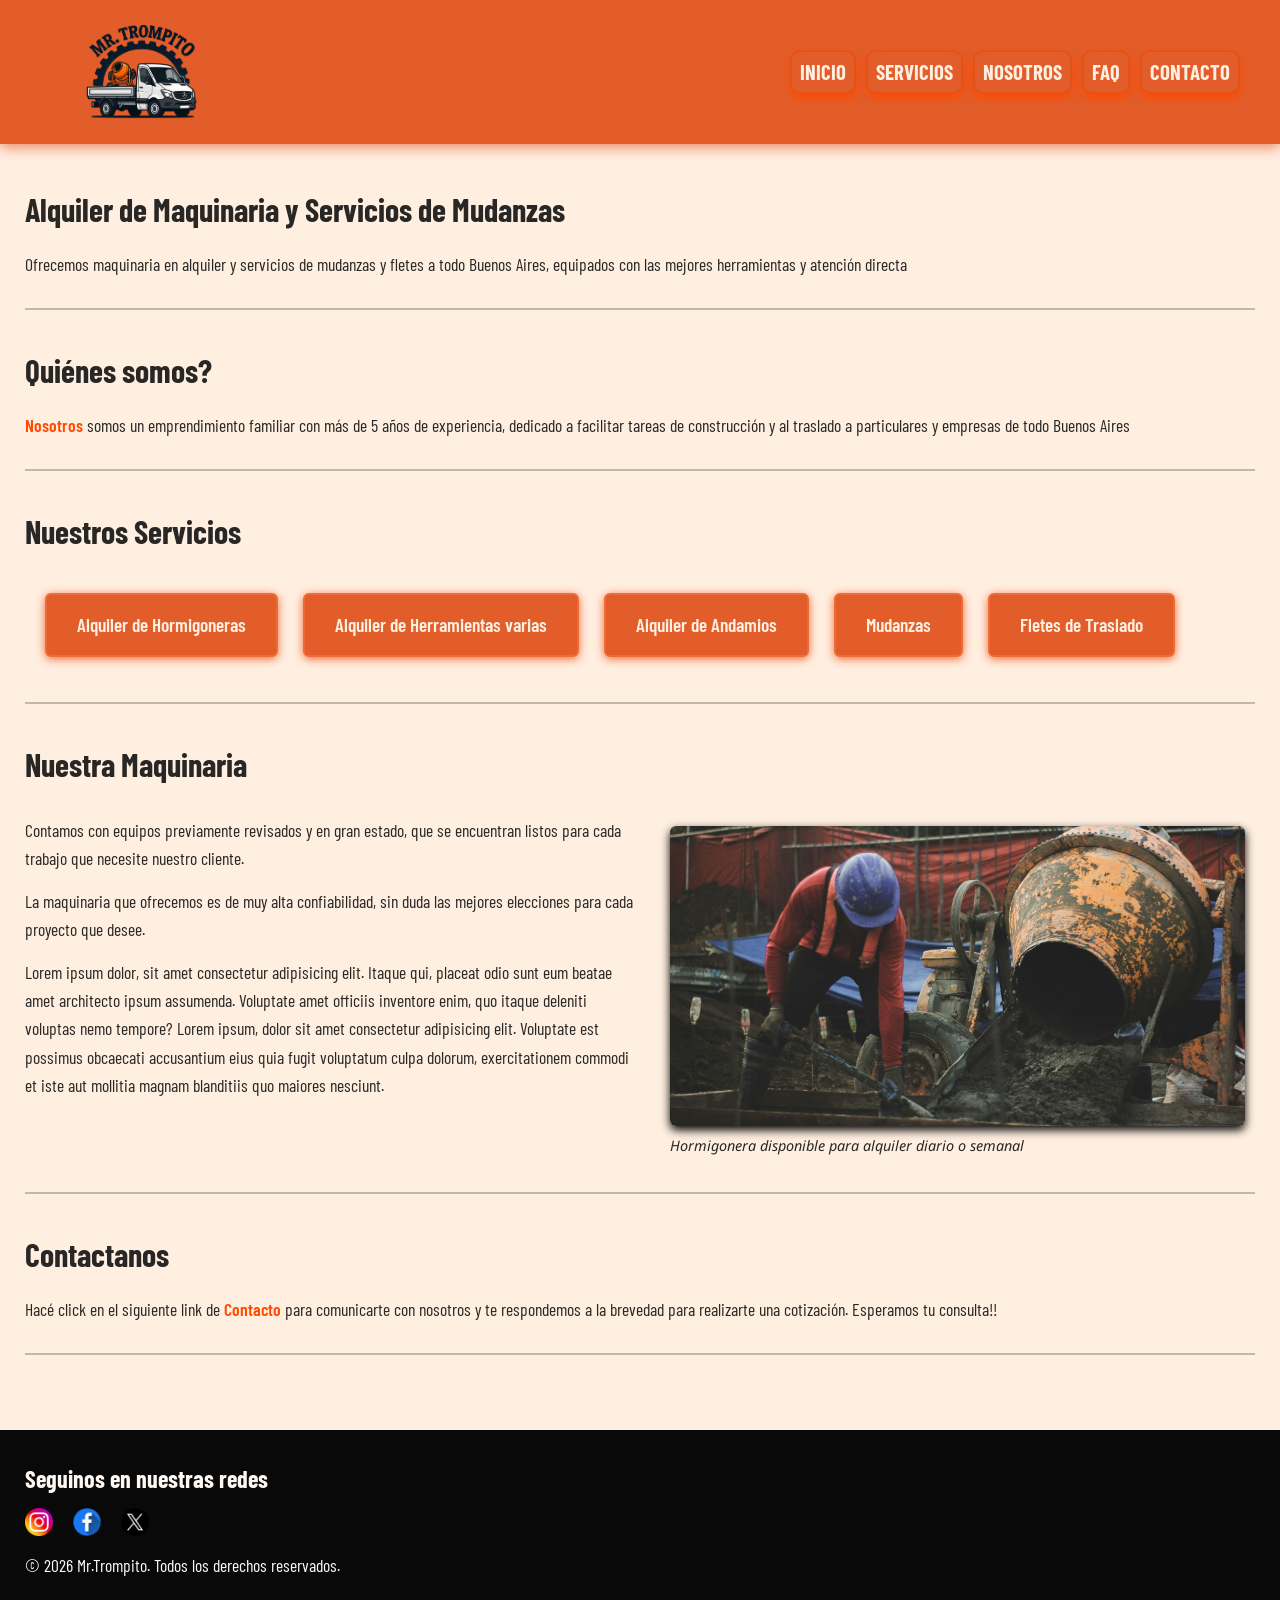
<file: index.html>
<!DOCTYPE html>
<html lang="es"> 
<head>
    <meta charset="UTF-8">
    <meta name="viewport" content="width=device-width, initial-scale=1.0">
    <title>Inicio | Mr. Trompito</title>
    <link rel="preconnect" href="https://fonts.googleapis.com">
    <link rel="preconnect" href="https://fonts.gstatic.com" crossorigin>
    <link href="https://fonts.googleapis.com/css2?family=Barlow+Condensed:wght@400;500;600;700;800&family=Noto+Sans:wght@400;500;600;700&display=swap" rel="stylesheet">
    <link rel="stylesheet" href="./css/styles.css">
    <link rel="shortcut icon" href="./assets/favicon.png" type="image/x-icon">
</head>
<body>
    <header>
        <a class="linkTitulo" href="#">
            <img class="logo" src="./assets/logoprincipal.png" alt="Mr. Trompito - Maquinaria y Fletes">
        </a>
        <nav> 
            <ul>
                <li><a href="#" class="linkMenu">INICIO</a></li>
                <li><a href="./pages/Servicios.html" class="linkMenu">SERVICIOS</a></li>
                <li><a href="./pages/Nosotros.html" class="linkMenu">NOSOTROS</a></li>
                <li><a href="./pages/Faq.html" class="linkMenu">FAQ</a></li>
                <li><a href="./pages/Contacto.html" class="linkMenu">CONTACTO</a></li>
            </ul>
        </nav>
    </header>
<main>
    <section>
        <h2>Alquiler de Maquinaria y Servicios de Mudanzas</h2>
        <p>Ofrecemos maquinaria en alquiler y servicios de mudanzas y fletes a todo Buenos Aires, equipados con las mejores herramientas y atención directa</p>
    </section>
    <section>
        <h2>Quiénes somos?</h2>
        <p><a href="./pages/Nosotros.html">Nosotros</a> somos un emprendimiento familiar con más de 5 años de experiencia, dedicado a facilitar tareas de construcción y al traslado a particulares y empresas de todo Buenos Aires</p>
    </section>
    <section>
        <h2>Nuestros Servicios</h2> 
            <ul class="lista-servicios">
                <li>Alquiler de Hormigoneras</li>
                <li>Alquiler de Herramientas varias</li>
                <li>Alquiler de Andamios</li>
                <li>Mudanzas</li>
                <li>Fletes de Traslado</li>
            </ul>           
    </section>
    <section>
        <h2>Nuestra Maquinaria</h2>
        <div class="contenido-maquinaria-inicio">
            <div class="texto-maquinaria">
                <p>Contamos con equipos previamente revisados y en gran estado, que se encuentran listos para cada trabajo que necesite nuestro cliente.</p>  
                <p>La maquinaria que ofrecemos es de muy alta confiabilidad, sin duda las mejores elecciones para cada proyecto que desee.</p>
                <p>Lorem ipsum dolor, sit amet consectetur adipisicing elit. Itaque qui, placeat odio sunt eum beatae amet architecto ipsum assumenda. Voluptate amet officiis inventore enim, quo itaque deleniti voluptas nemo tempore?
                    Lorem ipsum, dolor sit amet consectetur adipisicing elit. Voluptate est possimus obcaecati accusantium eius quia fugit voluptatum culpa dolorum, exercitationem commodi et iste aut mollitia magnam blanditiis quo maiores nesciunt.
                </p>
            
            </div>   
            <figure class="imagen-maquinaria-inicio">
                <img src="./assets/Hormigonera.jpg" alt="Hormigonera eléctrica color naranja lista para ser utilizada para mezclar material">
                <figcaption>Hormigonera disponible para alquiler diario o semanal</figcaption>
            </figure>
        </div>    
    </section>
    <section>
        <h2>Contactanos</h2>
        <p> Hacé click en el siguiente link de <a href="./pages/Contacto.html">Contacto</a> para comunicarte con nosotros y te respondemos a la brevedad para realizarte una cotización. Esperamos tu consulta!!</p>
    </section> 
</main>    
    <footer>
        <nav>
            <h2>Seguinos en nuestras redes</h2>
        <ul>
            <li>
                <a href="https://instagram.com/" target="_blank" rel="noopener noreferrer" class="linkFooter">
                    <img src="./assets/instagram.png" alt="Instagram" class="logoRedes">
                </a>
            </li>
            <li>
                <a href="https://facebook.com/" target="_blank" rel="noopener noreferrer" class="linkFooter">
                    <img src="./assets/facebook.png" alt="Facebook" class="logoRedes">
                </a>
            </li>
            <li>
                <a href="https://x.com" target="_blank" rel="noopener noreferrer" class="linkFooter">
                    <img src="./assets/x.png" alt="X (Ex Twitter)" class="logoRedes">
                </a>
            </li>
        </ul>
        </nav>
        <p>&copy; 2026 Mr.Trompito. Todos los derechos reservados.</p>   
    </footer>
</body>
</html>
</file>
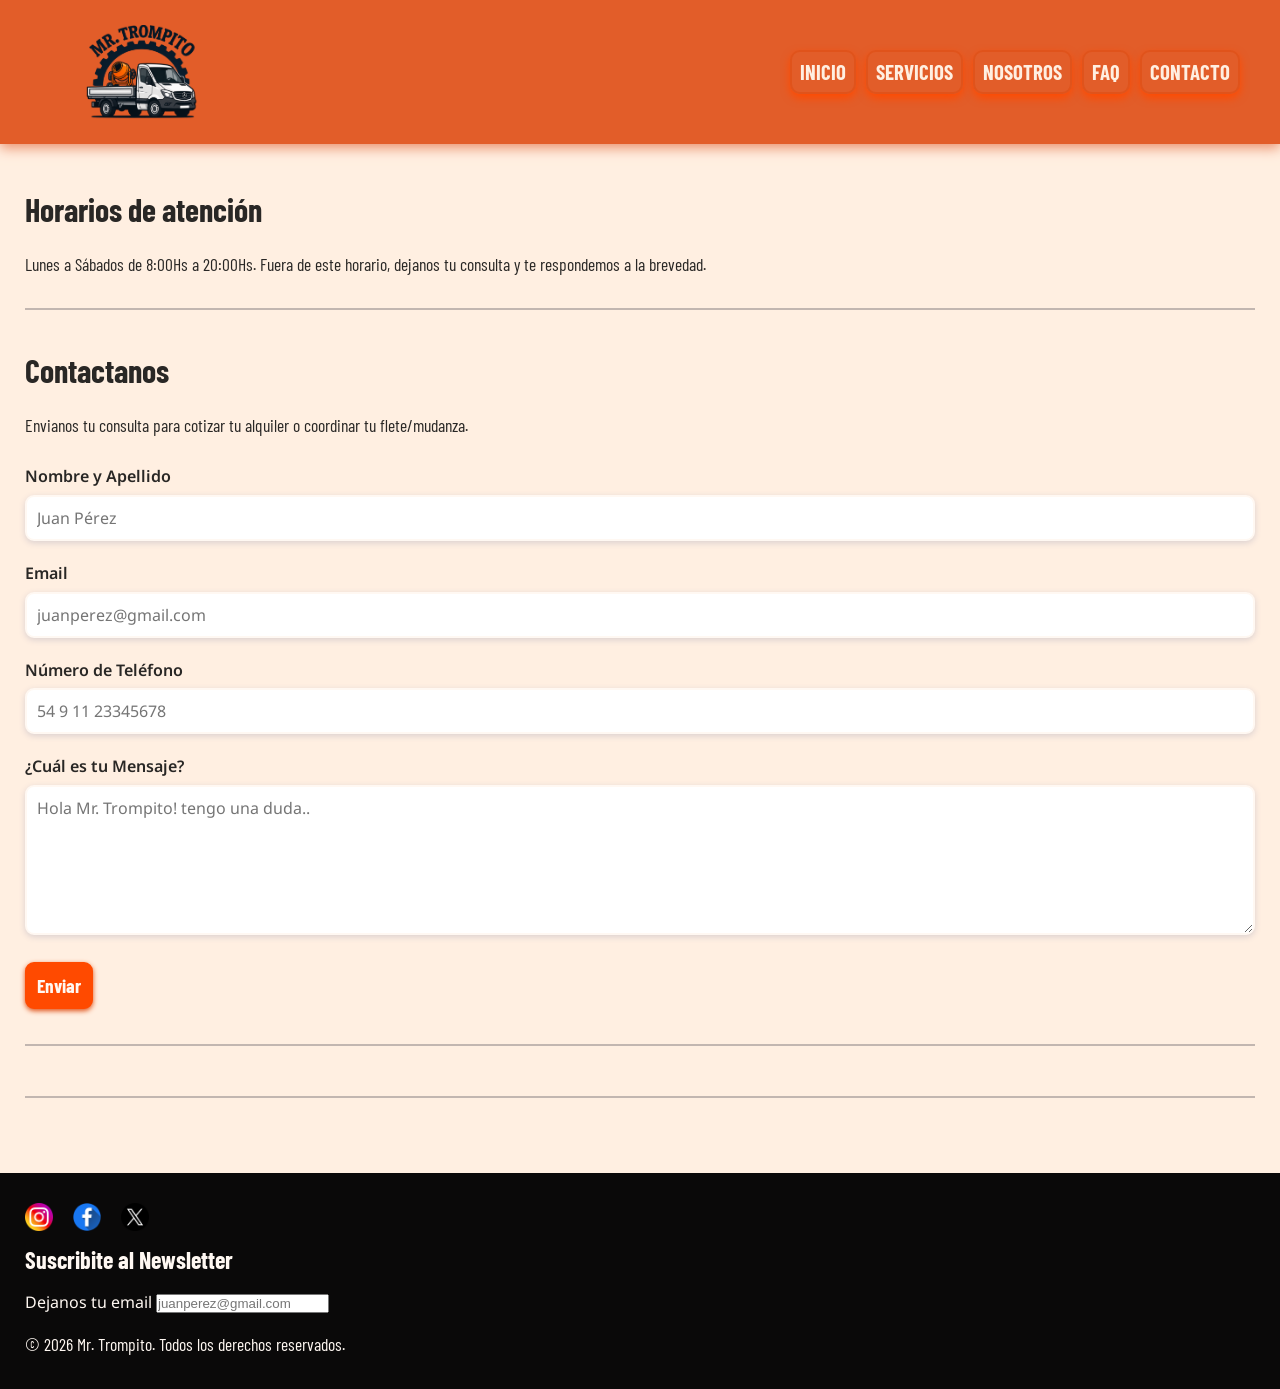
<file: pages/Contacto.html>
<!DOCTYPE html>
<html lang="es">
<head>
    <meta charset="UTF-8">
    <meta name="viewport" content="width=device-width, initial-scale=1.0">
    <title>Contacto | Mr. Trompito</title>
    <link rel="preconnect" href="https://fonts.googleapis.com">
    <link rel="preconnect" href="https://fonts.gstatic.com" crossorigin>
    <link href="https://fonts.googleapis.com/css2?family=Barlow+Condensed:wght@400;500;600;700;800&family=Noto+Sans:wght@400;500;600;700&display=swap" rel="stylesheet">
    <link rel="stylesheet" href="../css/styles.css">
    <link rel="shortcut icon" href="../assets/favicon.png" type="image/x-icon">
</head>
<body>
    <header>
        <a class="linkTitulo" href="#">
            <img class="logo" src="../assets/logoprincipal.png" alt="Mr. Trompito - Maquinaria y Fletes">
        </a>
        <nav>
            <ul>
                <li><a href="../index.html" class="linkMenu">INICIO</a></li>
                <li><a href="./Servicios.html" class="linkMenu">SERVICIOS</a></li>
                <li><a href="./Nosotros.html" class="linkMenu">NOSOTROS</a></li>
                <li><a href="./Faq.html" class="linkMenu">FAQ</a></li>
                <li><a href="#" class="linkMenu">CONTACTO</a></li>
            </ul>
        </nav>
    </header>   
<main>
    <section>
        <h2>Horarios de atención</h2>
        <p>Lunes a Sábados de 8:00Hs a 20:00Hs. Fuera de este horario, dejanos tu consulta y te respondemos a la brevedad.</p>
    </section>
    <section>
        <h2>Contactanos</h2>
        <p>Envianos tu consulta para cotizar tu alquiler o coordinar tu flete/mudanza.</p>
        <form action="#" method="post" class="formulario-contacto">
            <label for="nombreapellido">Nombre y Apellido</label>
            <input type="text" id="nombreapellido" placeholder="Juan Pérez">
            <label for="email"> Email</label>
            <input type="email" id="email" placeholder="juanperez@gmail.com">
            <label for="telefono">Número de Teléfono</label>
            <input type="tel" id="telefono" placeholder="54 9 11 23345678">
            <label for="mensaje">¿Cuál es tu Mensaje?</label>
            <textarea id="mensaje" placeholder="Hola Mr. Trompito! tengo una duda.."></textarea>
            <section>
                <input type="submit" value="Enviar">
            </section>
        </form>    
    </section>
</main>
<footer>
        <nav>
            <ul>
                <li><a href="https://instagram.com/" target="_blank" rel="noopener noreferrer" class="linkFooter">
                        <img src="../assets/instagram.png" alt="Instagram" class="logoRedes"></a></li>
                <li><a href="https://facebook.com/" target="_blank" rel="noopener noreferrer" class="linkFooter">
                        <img src="../assets/facebook.png" alt="Facebook" class="logoRedes"></a></li>
                <li><a href="https://x.com" target="_blank" rel="noopener noreferrer" class="linkFooter">
                    <img src="../assets/x.png" alt="X (Ex Twitter)" class="logoRedes"></a></li>
            </ul>
            <h2>Suscribite al Newsletter</h2>
            <form action="">
            <label for="emailNewsletter">Dejanos tu email</label>
                <input type="email" id="emailNewsletter" placeholder="juanperez@gmail.com"> 
            </form>
        </nav>
        <p>&copy; 2026 Mr. Trompito. Todos los derechos reservados.</p>
</footer>
</body>
</html>
</file>
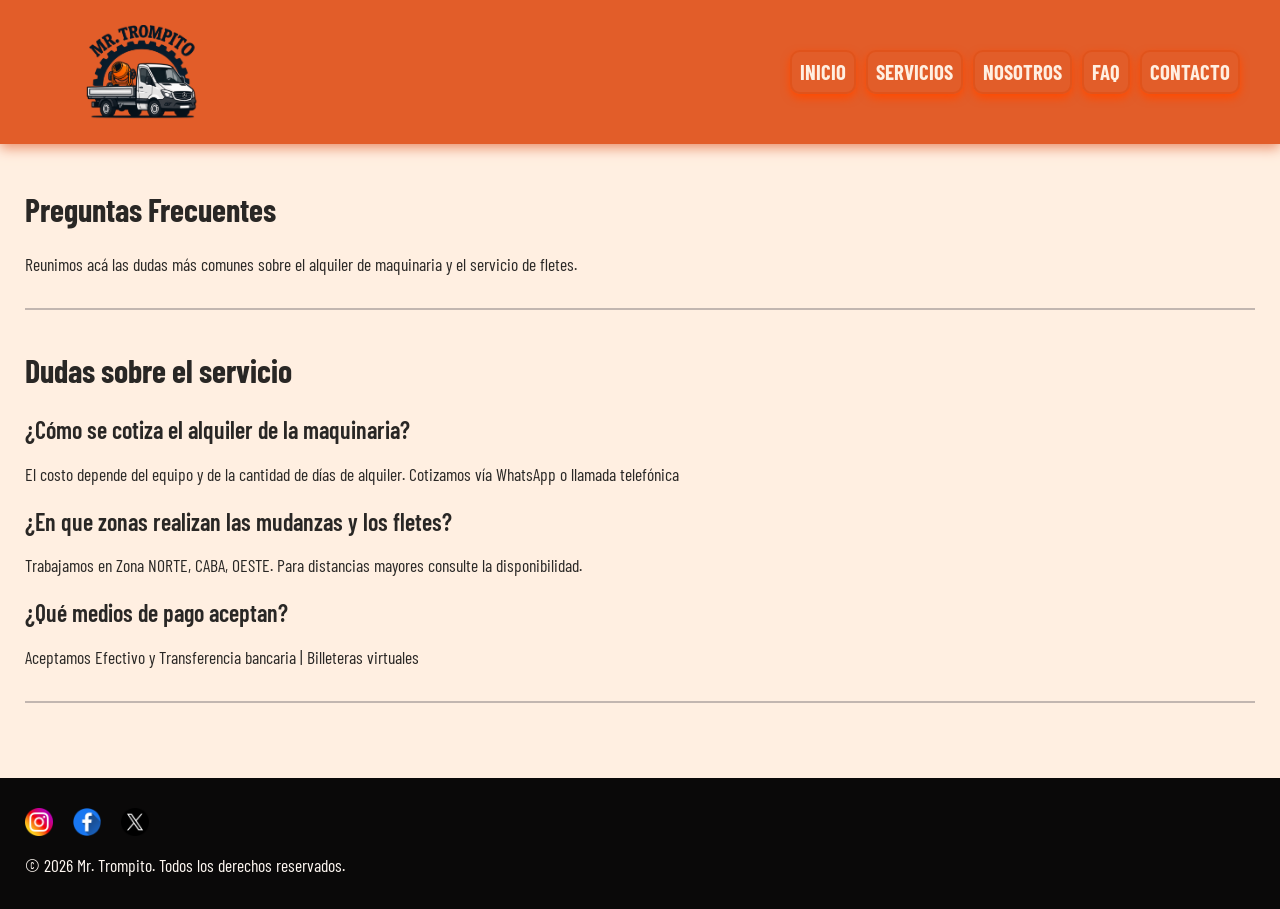
<file: pages/Faq.html>
<!DOCTYPE html>
<html lang="es">
<head>
    <meta charset="UTF-8">
    <meta name="viewport" content="width=device-width, initial-scale=1.0">
    <title>Preguntas Frecuentes | Mr. Trompito</title>
    <link rel="preconnect" href="https://fonts.googleapis.com">
    <link rel="preconnect" href="https://fonts.gstatic.com" crossorigin>
    <link href="https://fonts.googleapis.com/css2?family=Barlow+Condensed:wght@400;500;600;700;800&family=Noto+Sans:wght@400;500;600;700&display=swap" rel="stylesheet">
    <link rel="stylesheet" href="../css/styles.css">
    <link rel="shortcut icon" href="../assets/favicon.png" type="image/x-icon">
</head>
<body>
    <header>
        <a class="linkTitulo"href="#">
            <img class="logo" src="../assets/logoprincipal.png" alt="Mr. Trompito - Maquinaria y Fletes">
        </a>
        <nav>
            <ul>
                <li><a href="../index.html" class="linkMenu">INICIO</a></li>
                <li><a href="./Servicios.html" class="linkMenu">SERVICIOS</a></li>
                <li><a href="./Nosotros.html" class="linkMenu">NOSOTROS</a></li>
                <li><a href="#" class="linkMenu">FAQ</a></li>
                <li><a href="./Contacto.html" class="linkMenu">CONTACTO</a></li>
            </ul>
        </nav>
    </header>
<main>
    <section>
        <h2>Preguntas Frecuentes</h2>
        <p>Reunimos acá las dudas más comunes sobre el alquiler de maquinaria y el servicio de fletes.</p>
    </section>
    <section>
        <h2> Dudas sobre el servicio</h2>
        <article>
            <h3>¿Cómo se cotiza el alquiler de la maquinaria?</h3>
            <p>El costo depende del equipo y de la cantidad de días de alquiler. Cotizamos vía WhatsApp o llamada telefónica</p>
        </article>
        <article>
            <h3>¿En que zonas realizan las mudanzas y los fletes?</h3>
            <p>Trabajamos en Zona NORTE, CABA, OESTE. Para distancias mayores consulte la disponibilidad.</p>
        </article>
        <article>
            <h3>¿Qué medios de pago aceptan?</h3>
            <p>Aceptamos Efectivo y Transferencia bancaria | Billeteras virtuales</p>
        </article>
    </section>
</main>
<footer>
        <nav>
            <ul>
                <li><a href="https://instagram.com/" target="_blank" rel="noopener noreferrer" class="linkFooter">
                        <img src="../assets/instagram.png" alt="Instagram" class="logoRedes"></a></li>
                <li><a href="https://facebook.com/" target="_blank" rel="noopener noreferrer" class="linkFooter">
                        <img src="../assets/facebook.png" alt="Facebook" class="logoRedes"></a></li>
                <li><a href="https://x.com" target="_blank" rel="noopener noreferrer" class="linkFooter">
                    <img src="../assets/x.png" alt="X (Ex Twitter)" class="logoRedes"></a></li>
            </ul>
        </nav>
        <p>&copy; 2026 Mr. Trompito. Todos los derechos reservados.</p>  
</footer>
</body>
</html>
</file>
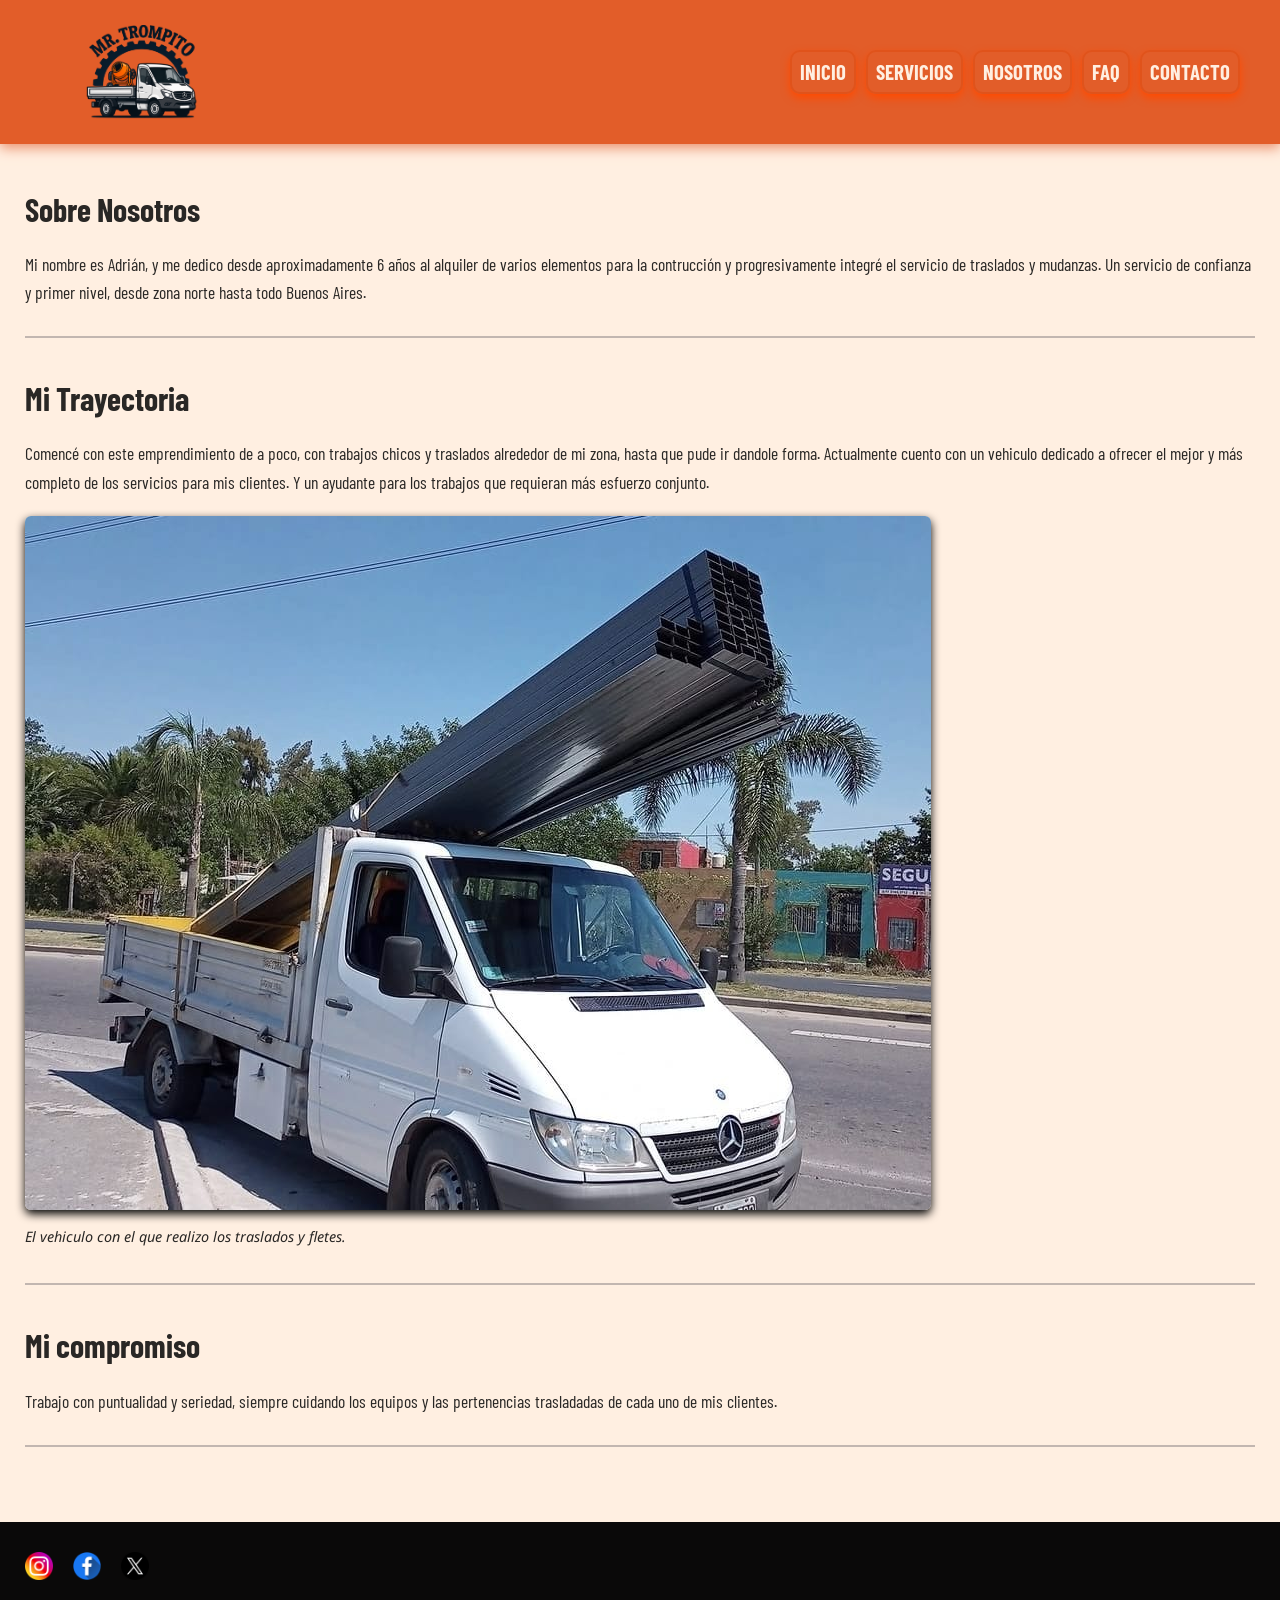
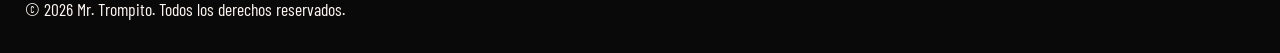
<file: pages/Nosotros.html>
<!DOCTYPE html>
<html lang="es">
<head>
    <meta charset="UTF-8">
    <meta name="viewport" content="width=device-width, initial-scale=1.0">
    <title>Nosotros | Mr. Trompito</title>
    <link rel="preconnect" href="https://fonts.googleapis.com">
    <link rel="preconnect" href="https://fonts.gstatic.com" crossorigin>
    <link href="https://fonts.googleapis.com/css2?family=Barlow+Condensed:wght@400;500;600;700;800&family=Noto+Sans:wght@400;500;600;700&display=swap" rel="stylesheet">
    <link rel="stylesheet" href="../css/styles.css">
    <link rel="shortcut icon" href="../assets/favicon.png" type="image/x-icon">
</head>
<body>
    <header>
        <a class="linkTitulo "href="#">
            <img class="logo" src="../assets/logoprincipal.png" alt="Mr. Trompito - Maquinaria y Fletes">
        </a>
        <nav>
            <ul>
                <li><a href="../index.html" class="linkMenu">INICIO</a></li>
                <li><a href="./Servicios.html" class="linkMenu">SERVICIOS</a></li>
                <li><a href="#" class="linkMenu">NOSOTROS</a></li>
                <li><a href="./Faq.html" class="linkMenu">FAQ</a></li>
                <li><a href="./Contacto.html" class="linkMenu">CONTACTO</a></li>
            </ul>
        </nav>
    </header>     
<main>
    <section>
        <h2>Sobre Nosotros</h2>
        <p>Mi nombre es Adrián, y me dedico desde aproximadamente 6 años al alquiler de varios elementos para la contrucción y progresivamente integré el servicio de traslados y mudanzas. Un servicio de confianza y primer nivel, desde zona norte hasta todo Buenos Aires.</p>
    </section>
    <section>
        <h2> Mi Trayectoria</h2>
        <p> Comencé con este emprendimiento de a poco, con trabajos chicos y traslados alrededor de mi zona, hasta que pude ir dandole forma. Actualmente cuento con un vehiculo dedicado a ofrecer el mejor y más completo de los servicios para mis clientes. Y un ayudante para los trabajos que requieran más esfuerzo conjunto.</p>
        <figure>
            <img src="../assets/camionflete.jpeg" alt="Mercedes Benz Sprinter C313 con caja utilizado para el servicio de fletes y mudanzas">
            <figcaption>El vehiculo con el que realizo los traslados y fletes.</figcaption>
        </figure>
    </section>
    <section>
        <h2> Mi compromiso</h2>
        <p>Trabajo con puntualidad y seriedad, siempre cuidando los equipos y las pertenencias trasladadas de cada uno de mis clientes.</p>
    </section>
</main>
<footer>
        
        <nav>
            <ul>
                <li><a href="https://instagram.com/" target="_blank" rel="noopener noreferrer" class="linkFooter">
                        <img src="../assets/instagram.png" alt="Instagram" class="logoRedes"></a></li>
                <li><a href="https://facebook.com/" target="_blank" rel="noopener noreferrer" class="linkFooter">
                        <img src="../assets/facebook.png" alt="Facebook" class="logoRedes"></a></li>
                <li><a href="https://x.com" target="_blank" rel="noopener noreferrer" class="linkFooter">
                    <img src="../assets/x.png" alt="X (Ex Twitter)" class="logoRedes"></a></li>
            </ul>
        </nav>
        <p>&copy; 2026 Mr. Trompito. Todos los derechos reservados.</p>
</footer>
</body>
</html>
</file>
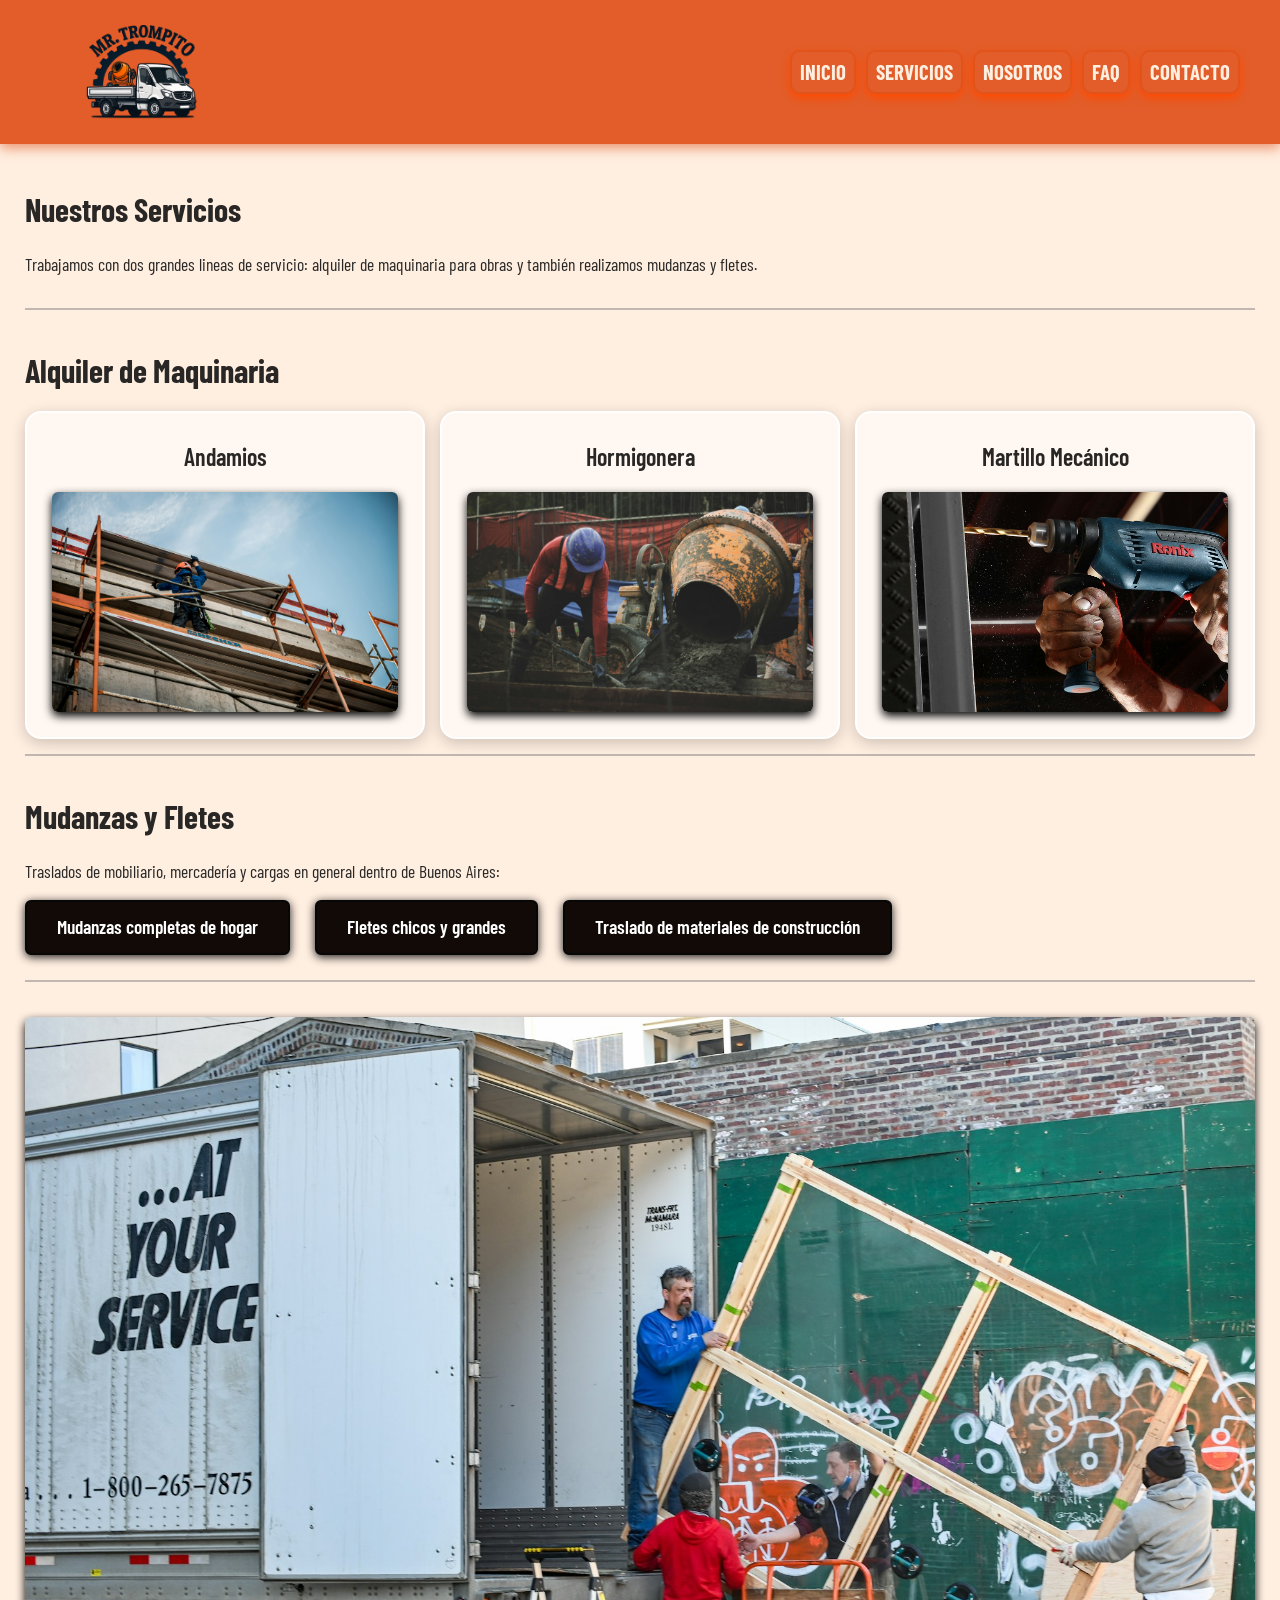
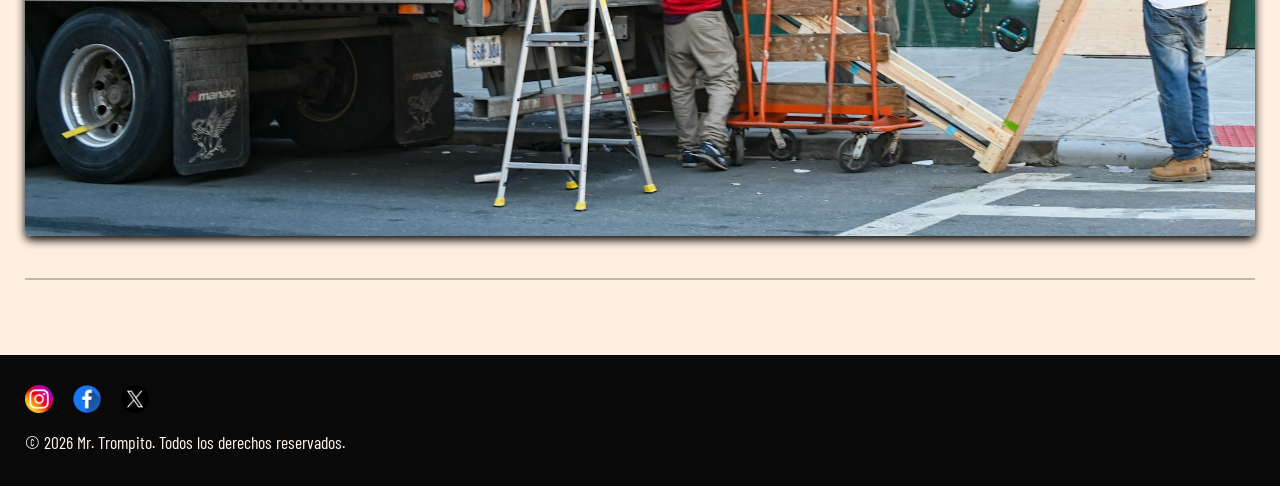
<file: pages/Servicios.html>
<!DOCTYPE html>
<html lang="es">
<head>
    <meta charset="UTF-8">
    <meta name="viewport" content="width=device-width, initial-scale=1.0">
    <title>Servicios | Mr. Trompito</title>
    <link rel="preconnect" href="https://fonts.googleapis.com">
    <link rel="preconnect" href="https://fonts.gstatic.com" crossorigin>
    <link href="https://fonts.googleapis.com/css2?family=Barlow+Condensed:wght@400;500;600;700;800&family=Noto+Sans:wght@400;500;600;700&display=swap" rel="stylesheet">
    <link rel="stylesheet" href="../css/styles.css">
    <link rel="shortcut icon" href="../assets/favicon.png" type="image/x-icon">
</head>
<body>
    <header>
        <a class="linkTitulo" href="#">
            <img class="logo" src="../assets/logoprincipal.png" alt="Mr. Trompito - Maquinaria y Fletes">
        </a>
        <nav>
            <ul>
                <li><a href="../index.html" class="linkMenu">INICIO</a></li>
                <li><a href="#" class="linkMenu">SERVICIOS</a></li>
                <li><a href="./Nosotros.html" class="linkMenu">NOSOTROS</a></li>
                <li><a href="./Faq.html" class="linkMenu">FAQ</a></li>
                <li><a href="./Contacto.html" class="linkMenu">CONTACTO</a></li>
            </ul>
        </nav>
    </header>
<main>
    <section>
        <h2>Nuestros Servicios</h2>
        <p>Trabajamos con dos grandes lineas de servicio: alquiler de maquinaria para obras y también  realizamos mudanzas y fletes.</p>
    </section>
    <section> 
            <h2>Alquiler de Maquinaria</h2>
            <div class="contenedor-maquinaria">
                <article class="tarjeta-maquinaria"> 
                    <h3>Andamios</h3>
                    <figure>
                        <img src="../assets/Andamios.jpg" alt="Cuerpo de andamio armado y listo para la realizacion de trabajos en altura">                     
                    </figure>
                </article>
                <article class="tarjeta-maquinaria"> 
                    <h3>Hormigonera</h3>
                    <figure>
                        <img src="../assets/Hormigonera.jpg" alt="Hormigonera electrica lista para ser utilizada en la obra">                        
                    </figure>
                </article>    
                <article class="tarjeta-maquinaria">
                    <h3>Martillo Mecánico</h3> 
                    <figure>
                        <img src="../assets/MartilloMecanico.jpg" alt="Persona utilizando un taladro eléctrico Ronix para perforar una estructura metálica">                   
                    </figure>
                </article>
            </div>               
    </section>        
    <section>
        <h2> Mudanzas y Fletes</h2>
        <p> Traslados de mobiliario, mercadería y cargas en general dentro de Buenos Aires:</p>
            <ul class="listaTraslados">
                <li>Mudanzas completas de hogar</li>
                <li>Fletes chicos y grandes</li>
                <li>Traslado de materiales de construcción</li>
            </ul>
    </section>
    <section>   
        <article>
                <figure>
                    <img src="../assets/Mudanza.jpg" alt="Equipo de personas realizando una mudanza de una localidad a otra">
                </figure>
        </article>
    </section>
</main>
    <footer>
        
        <nav>
            <ul>
                <li><a href="https://instagram.com/" target="_blank" rel="noopener noreferrer" class="linkFooter">
                        <img src="../assets/instagram.png" alt="Instagram" class="logoRedes"></a></li>
                <li><a href="https://facebook.com/" target="_blank" rel="noopener noreferrer" class="linkFooter">
                        <img src="../assets/facebook.png" alt="Facebook" class="logoRedes"></a></li>
                <li><a href="https://x.com" target="_blank" rel="noopener noreferrer" class="linkFooter">
                    <img src="../assets/x.png" alt="X (Ex Twitter)" class="logoRedes"></a></li>
            </ul>
        </nav>
        <p>&copy; 2026 Mr. Trompito. Todos los derechos reservados.</p>
    </footer>
</body>
</html>
</file>
<file: css/styles.css>
/* ========================
    ESTILOS GENERALES
    ========================*/
*{
  margin: 0;
  padding: 0; 
  box-sizing: border-box;    
}

body{
    background-color: #ffefe1;
    color: #292725;
    font-family: "Noto Sans", sans-serif;
    font-size: 16px;
    line-height: 1.6;
}    

/* =================
    ENCABEZADO
    =================*/
header{
    background-color: #e25d29;
    padding: 25px 40px;
    display: flex;
    justify-content: space-between;
    align-items: center;
    gap: 30px;
    box-shadow: 0px 4px 12px #eb906c;
}
    
.linkTitulo{    
    text-decoration: none;
}

.logo{
    display: block;
    width: 200px;
    height: auto;
}
/*=============================
    NAVEGACION  
  =============================*/

header nav ul{
    display: flex;
    align-items: center;
    justify-content: flex-end;
    gap: 10px;
    list-style: none;
}    

header nav li{
    margin: 0;
    border: 2px solid #e0531b;
    border-radius: 10px;
    padding: 3px 8px;
    box-shadow: 0px 4px 8px #FF4A00;
}
.linkMenu{
    font-family: "Barlow Condensed", sans-serif;
    color:#ffefe1;
    text-decoration: none;
    font-weight: 700;
    font-size: 1.3rem;
}
.linkMenu:hover{
    color:#0A0909
}    
/*==========================
    CONTENIDO PRINCIPAL
  ===========================*/
main{
    padding: 40px 25px;
}

section{
    background-color: #ffefe1;
    border-bottom: 2px solid rgb(194, 182, 176);
    margin-bottom: 35px;
    padding-bottom: 15px;
}

h1{
    font-family:"Barlow Condensed", sans-serif;
    text-align: center;
    font-size: 50px;
}

h2{
    color: #292725;
    font-family: "Barlow Condensed", sans-serif;
    font-size: 2rem;
    font-weight: 700;
    margin-bottom: 15px;
}

h3{
    color: #292725;
    font-family: "Barlow Condensed", sans-serif;
    font-size: 1.5rem;
    font-weight: 600;
    margin-bottom: 10px;
}

p{
    color: #292725;
    font-family: "Barlow Condensed", sans-serif;
    font-size: 1.1rem;
    font-weight: 400;
    margin-bottom: 15px;
}

/*====================================
    MAQUINARIA - INICIO
  ====================================*/

.contenido-maquinaria-inicio {
    display: flex;
    flex-direction: row;
    align-items: flex-start;
    gap: 20px;
    padding: 10px 0;
}

.texto-maquinaria {
    flex: 0 1 50%;
    padding: 0;
}

.imagen-maquinaria-inicio {
    flex: 1 0 400px;
    width: 400px;
    max-width: 100%;
    margin: 0;
    padding: 10px;
}

.imagen-maquinaria-inicio img {
    display: block;
    width: 100%;
    height: 300px;
    object-fit: cover;
    margin: 0;
}
/*====================================
    LISTAS
  ====================================*/
main ul{
    padding-left: 25px;

}

main li{
    font-family: "Barlow Condensed", sans-serif;
    font-size: 1.1rem;
    font-weight: 400;
    margin-bottom: 15px;
}


/*====================================
    LISTAS DE SERVICIOS
  ====================================*/

.lista-servicios {
    display: flex;
    flex-wrap: wrap;
    align-items: center;
    gap: 15px 25px;
    list-style: none;
    padding: 20px;
}

.lista-servicios li {
    background-color: #e25d29;
    border: 2px solid #ee6b37;
    color: #ffefe1;
    border-radius: 6px;
    padding: 15px 30px;
    margin-bottom: 10px;
    font-family: "Barlow Condensed", sans-serif;
    font-size: 1.2rem;
    font-weight: 600;
    box-shadow: 0px 2px 10px #ee6b37;
}

.lista-servicios li:hover{
    color: #000000;
}

.listaTraslados{
    display: flex;
    flex-wrap: wrap;
    align-items: center;
    gap: 15px 25px;
    list-style: none;
    padding: 0;
}

.listaTraslados li{
    background-color: #110a07;
    border: 2px solid #070707;
    color: #ffffff;
    border-radius: 6px;
    padding: 10px 30px;
    margin-bottom: 10px;
    font-family: "Barlow Condensed", sans-serif;
    font-size: 1.2rem;
    font-weight: 600;
    box-shadow: 0px 2px 10px #1a1919;    
}



/*============================
    ENLACES
  ============================*/
main a{
    color: #FF4A00;
    font-weight: 600;
    text-decoration: none;
}  

main a:hover {
    color: #292725;
}

/*====================
    IMAGENES
  ====================*/  

figure{
    margin: 20px 0;
}

figure img{
    max-width: 100%;
    height: auto;
    border-radius: 6px;
    box-shadow: 0px 4px 10px #000000;
}

figcaption{
    color: #292725;
    font-size: 0.9rem;
    font-style: italic;
    margin-top: 8px;
}


/*========================
    FORMULARIOS
  ========================*/

.formulario-contacto{
    margin-top: 25px;
}  

.formulario-contacto label{
    display: block;
    font-weight: 600;
    margin-bottom: 5px;
}

.formulario-contacto input,
.formulario-contacto textarea{
    border: 2px solid #FFF8F2;
    border-radius: 9px;
    font-family: "Noto Sans", sans-serif;
    font-size: 1rem;
    margin-bottom: 20px;
    padding: 10px;
    width: 100%;
    box-shadow: 0px 2px 6px #dbd0d0;
}

.formulario-contacto textarea{
    min-height: 150px;
    resize: vertical;
}

.formulario-contacto input:focus,
.formulario-contacto textarea:focus{
    border-color: #FF4A00;
    outline: none;
}

.formulario-contacto input[type="submit"] {
    background-color: #FF4A00;
    border: 2px solid #FF4A00;
    color: #FFF8F2;
    cursor: pointer;
    font-family: 'Barlow Condensed', sans-serif;
    font-size: 1.2rem;
    font-weight: 700;
    width: auto;
    box-shadow: 0px 2px 5px #e0531b;
}
.formulario-contacto input[type="submit"]:hover {
    background-color: #292725;
    border-color: #292725;
    box-shadow: 0px 2px 5px #292725;
}

/*=============================
    MAQUINARIA
  =============================*/
.contenedor-maquinaria{
    display: flex;
    justify-content: space-between;
    align-items: stretch;
    gap: 15px;
    flex-wrap: wrap;
}
  
.tarjeta-maquinaria{
    background-color: #FFF8F2;
    border: 2px solid rgb(255, 255, 255);
    border-radius: 16px;
    padding: 25px;
    flex: 1;
    box-shadow: 0 4px 15px 0 rgba(0, 0, 0, 0.2);
}

.tarjeta-maquinaria h3{
    text-align: center;
    margin-bottom: 15px;
}

.tarjeta-maquinaria figure{
    margin: 0;
}

.tarjeta-maquinaria img{
    display: block;
    width: 100%;
    height: 220px;
    object-fit: cover;
}

.tarjeta-maquinaria figcaption{
    margin-top: 10px;
}

/*=============================
    FOOTER
  =============================*/
footer {
    display: flex;
    flex-direction: column;
    align-items: flex-start;
    gap: 15px;
    background-color: #0A0909;
    color: #FFF8F2;
    padding: 30px 25px;
}

footer nav {
    display: flex;
    flex-direction: column;
    align-items: flex-start;
    gap: 10px;
}

footer p {
    color: #FFF8F2;
    margin-bottom: 0;
}

footer h2 {
    color: #FFF8F2;
    font-size: 1.5rem;
    margin-bottom: 0;
}

footer ul {
    display: flex;
    gap: 20px;
    list-style: none;
    margin-bottom: 0;
}

footer li {
    margin: 0;
}

.linkFooter {
    color: #FF4A00;
    font-weight: 600;
    text-decoration: none;
}

.linkFooter:hover {
    color: #ff6600;
}

.logoRedes {
  width: 28px;
  height: 28px;
  display: block;
}
</file>
